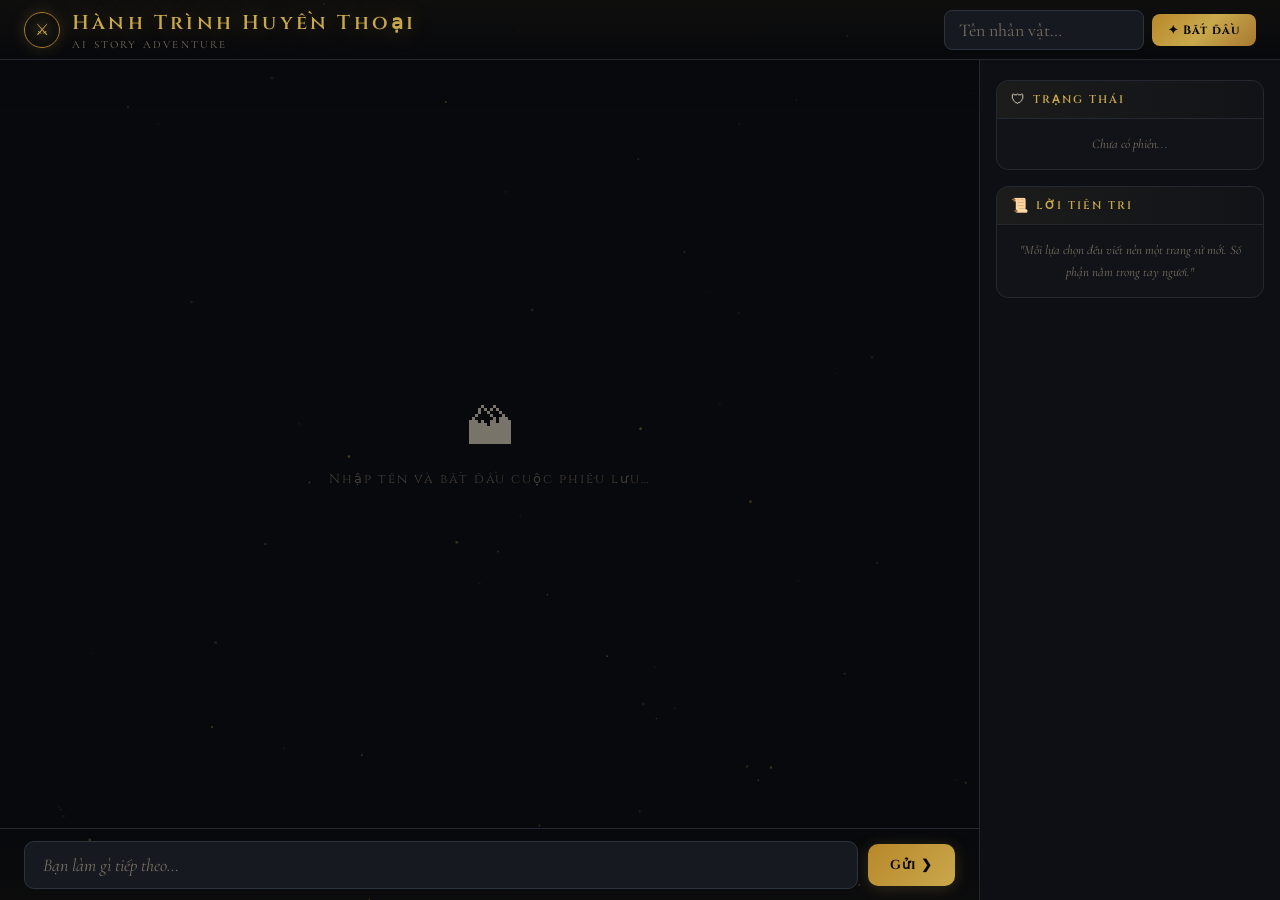
<file: frontend/index1.html>
<!DOCTYPE html>
<html lang="vi">
<head>
  <meta charset="UTF-8" />
  <meta name="viewport" content="width=device-width, initial-scale=1.0" />
  <title>Hành Trình Huyền Thoại</title>
  <link rel="preconnect" href="https://fonts.googleapis.com">
  <link href="https://fonts.googleapis.com/css2?family=Cinzel:wght@500;600;700&family=Cormorant+Garamond:wght@400;500;600&display=swap" rel="stylesheet">
  <style>
    :root {
      --bg:        #08090c;
      --bg2:       #0d0f14;
      --panel:     #111318;
      --panel2:    #161920;
      --border:    #242830;
      --border2:   #2e3340;
      --text:      #e8dfc8;
      --text2:     #c4b99a;
      --muted:     #7a7060;
      --gold:      #c9a84c;
      --gold2:     #a87c2a;
      --gold-glow: rgba(201,168,76,0.15);
      --red:       #c44;
      --ink:       rgba(201,168,76,0.06);
    }

    *, *::before, *::after { box-sizing: border-box; margin: 0; padding: 0; }

    html, body {
      height: 100%;
      background: var(--bg);
      color: var(--text);
      font-family: 'Cormorant Garamond', serif;
      overflow: hidden;
    }

    /* ── CANVAS PARTICLES ── */
    #canvas {
      position: fixed;  
      inset: 0;
      pointer-events: none;
      z-index: 0;
    }

    /* ── LAYOUT ── */
    #shell {
      position: relative;
      z-index: 1;
      display: grid;
      grid-template-columns: 1fr 300px;
      grid-template-rows: 60px 1fr 72px;
      height: 100vh;
      gap: 0;
    }

    /* ── HEADER ── */
    #header {
      grid-column: 1 / 3;
      display: flex;
      align-items: center;
      justify-content: space-between;
      padding: 0 24px;
      border-bottom: 1px solid var(--border);
      background: linear-gradient(180deg, rgba(201,168,76,0.04) 0%, transparent 100%);
    }

    .brand {
      display: flex;
      align-items: center;
      gap: 12px;
    }

    .brand-rune {
      width: 36px;
      height: 36px;
      border: 1.5px solid var(--gold2);
      border-radius: 50%;
      display: flex;
      align-items: center;
      justify-content: center;
      font-family: 'Cinzel', serif;
      font-size: 16px;
      color: var(--gold);
      background: radial-gradient(circle, rgba(201,168,76,0.12) 0%, transparent 70%);
      box-shadow: 0 0 16px rgba(201,168,76,0.2), inset 0 0 8px rgba(201,168,76,0.05);
      animation: pulse-rune 4s ease-in-out infinite;
    }

    @keyframes pulse-rune {
      0%, 100% { box-shadow: 0 0 16px rgba(201,168,76,0.2), inset 0 0 8px rgba(201,168,76,0.05); }
      50%       { box-shadow: 0 0 28px rgba(201,168,76,0.4), inset 0 0 14px rgba(201,168,76,0.12); }
    }

    .brand-title {
        font-family: 'Cinzel', serif;
        font-size: 20px;
        font-weight: 600;
        color: var(--gold);
        letter-spacing: 0.16em;
        text-shadow: 0 0 24px rgba(201,168,76,0.45);
        }

    .brand-sub {
      font-size: 11px;
      color: var(--muted);
      letter-spacing: 0.2em;
      text-transform: uppercase;
      margin-top: 2px;
    }

    /* ── START BAR ── */
    #start-bar {
      display: flex;
      align-items: center;
      gap: 8px;
    }

    #playerNameInput {
      width: 200px;
      padding: 8px 14px;
      background: var(--panel2);
      border: 1px solid var(--border2);
      border-radius: 8px;
      color: var(--text);
      font-family: 'Cormorant Garamond', serif;
      font-size: 18px;
      outline: none;
      transition: border-color 0.2s, box-shadow 0.2s;
    }

    #playerNameInput::placeholder { color: var(--muted); }

    #playerNameInput:focus {
      border-color: var(--gold2);
      box-shadow: 0 0 0 3px rgba(201,168,76,0.1);
    }

    #startBtn {
      padding: 8px 16px;
      background: linear-gradient(135deg, #b8882a, #c9a84c, #a87830);
      border: none;
      border-radius: 8px;
      color: #0a0806;
      font-family: 'Cinzel', serif;
      font-size: 12px;
      font-weight: 700;
      letter-spacing: 0.08em;
      cursor: pointer;
      transition: filter 0.2s, transform 0.1s;
      white-space: nowrap;
    }

    #startBtn:hover  { filter: brightness(1.15); transform: translateY(-1px); }
    #startBtn:active { transform: translateY(0); }
    #startBtn:disabled { opacity: 0.5; cursor: not-allowed; transform: none; }

    /* ── MAIN LOG ── */
    #log-wrap {
      grid-column: 1;
      grid-row: 2;
      overflow: hidden;
      position: relative;
      border-right: 1px solid var(--border);
    }

    /* Fade out top */
    #log-wrap::before {
      content: '';
      position: absolute;
      top: 0; left: 0; right: 0;
      height: 48px;
      background: linear-gradient(180deg, var(--bg) 0%, transparent 100%);
      z-index: 2;
      pointer-events: none;
    }

    #log {
      height: 100%;
      overflow-y: auto;
      padding: 24px 32px 24px 32px;
      scroll-behavior: smooth;
    }

    #log::-webkit-scrollbar { width: 4px; }
    #log::-webkit-scrollbar-track { background: transparent; }
    #log::-webkit-scrollbar-thumb { background: var(--border2); border-radius: 2px; }

    /* ── SYSTEM LOG ── */
    .system-log {
      font-size: 12px;
      color: var(--muted);
      letter-spacing: 0.08em;
      text-align: center;
      margin: 8px 0;
      opacity: 0.7;
    }

    .system-log::before { content: '— '; }
    .system-log::after  { content: ' —'; }

    /* ── TURN CARD ── */
    .turn-card {
      margin: 20px 0;
      animation: fade-up 0.4s ease both;
    }

    @keyframes fade-up {
      from { opacity: 0; transform: translateY(12px); }
      to   { opacity: 1; transform: translateY(0); }
    }

    .turn-header {
      display: flex;
      align-items: center;
      gap: 10px;
      margin-bottom: 12px;
    }

    .turn-num {
      font-family: 'Cinzel', serif;
      font-size: 10px;
      color: var(--gold2);
      letter-spacing: 0.2em;
      text-transform: uppercase;
    }

    .turn-action-badge {
      display: inline-flex;
      align-items: center;
      gap: 6px;
      padding: 3px 10px;
      background: rgba(201,168,76,0.08);
      border: 1px solid rgba(201,168,76,0.2);
      border-radius: 20px;
      font-size: 13px;
      color: var(--text2);
      font-style: italic;
    }

    .turn-action-badge::before {
      content: '❯';
      color: var(--gold);
      font-size: 10px;
      font-style: normal;
    }

    .divider {
      height: 1px;
      background: linear-gradient(90deg, transparent, var(--border2) 20%, var(--border2) 80%, transparent);
      margin: 12px 0;
    }

    .turn-story {
        font-family: 'Cormorant Garamond', serif;
        font-size: 22px;
        line-height: 1.75;
        color: #efe6d2;
        font-weight: 400; 
        white-space: pre-wrap;
        letter-spacing: 0.02em;
        text-shadow: 0 0 6px rgba(0,0,0,0.4);
        }
        .turn-story::first-letter {
            font-size: 32px;
            font-weight: 600;
            color: #c9a84c;
            }

    .turn-story.typing::after {
      content: '▍';
      animation: blink 0.7s step-end infinite;
      color: var(--gold);
      font-size: 14px;
      vertical-align: middle;
    }

    @keyframes blink { 50% { opacity: 0; } }

    /* ── CHOICES ── */
    .choices-label {
      font-family: 'Cinzel', serif;
      font-size: 10px;
      color: var(--gold2);
      letter-spacing: 0.25em;
      text-transform: uppercase;
      margin: 20px 0 10px 0;
      display: flex;
      align-items: center;
      gap: 10px;
    }

    .choices-label::before,
    .choices-label::after {
      content: '';
      flex: 1;
      height: 1px;
      background: linear-gradient(90deg, transparent, var(--border2));
    }

    .choices-label::after {
      background: linear-gradient(90deg, var(--border2), transparent);
    }

    .turn-choices {
      display: flex;
      flex-direction: column;
      gap: 6px;
    }

    .choice-btn {
      display: flex;
      align-items: flex-start;
      gap: 10px;
      width: 100%;
      padding: 12px 16px;
      background: var(--panel);
      border: 1px solid var(--border2);
      border-radius: 10px;
      color: var(--text2);
      font-family: 'Cormorant Garamond', serif;
    font-size: 18px;
      cursor: pointer;
      text-align: left;
      transition: background 0.15s, border-color 0.15s, color 0.15s, transform 0.1s;
      line-height: 1.5;
    }

    .choice-num {
      font-family: 'Cinzel', serif;
      font-size: 11px;
      color: var(--gold2);
      min-width: 18px;
      padding-top: 2px;
    }

    .choice-btn:hover {
      background: rgba(201,168,76,0.07);
      border-color: rgba(201,168,76,0.35);
      color: var(--text);
      transform: translateX(3px);
    }

    .choice-btn:active { transform: translateX(1px); }

    /* ── INPUT BAR ── */
    #input-bar {
      grid-column: 1;
      grid-row: 3;
      border-right: 1px solid var(--border);
      border-top: 1px solid var(--border);
      padding: 12px 24px;
      display: flex;
      align-items: center;
      gap: 10px;
      background: linear-gradient(0deg, rgba(201,168,76,0.025) 0%, transparent 100%);
    }

    #actionInput {
      flex: 1;
      padding: 12px 18px;
      background: var(--panel2);
      border: 1px solid var(--border2);
      border-radius: 10px;
      color: var(--text);
      font-family: 'Cormorant Garamond', serif;
        font-size: 18px;
      outline: none;
      transition: border-color 0.2s, box-shadow 0.2s;
    }

    #actionInput::placeholder { color: var(--muted); font-style: italic; }

    #actionInput:focus {
      border-color: var(--gold2);
      box-shadow: 0 0 0 3px rgba(201,168,76,0.08);
    }

    #sendBtn {
      padding: 12px 22px;
      background: linear-gradient(135deg, #b8882a, #c9a84c);
      border: none;
      border-radius: 10px;
      color: #0a0806;
      font-family: 'Cinzel', serif;
      font-size: 13px;
      font-weight: 700;
      letter-spacing: 0.08em;
      cursor: pointer;
      transition: filter 0.2s, transform 0.1s, box-shadow 0.2s;
      box-shadow: 0 2px 16px rgba(201,168,76,0.2);
    }

    #sendBtn:hover {
      filter: brightness(1.15);
      transform: translateY(-1px);
      box-shadow: 0 4px 24px rgba(201,168,76,0.35);
    }

    #sendBtn:disabled { opacity: 0.4; cursor: not-allowed; transform: none; }

    /* ── SIDEBAR ── */
    #side {
      grid-column: 2;
      grid-row: 2 / 4;
      overflow-y: auto;
      padding: 20px 16px;
      display: flex;
      flex-direction: column;
      gap: 16px;
      background: var(--bg2);
    }

    #side::-webkit-scrollbar { width: 3px; }
    #side::-webkit-scrollbar-thumb { background: var(--border); }

    .side-card {
      background: var(--panel);
      border: 1px solid var(--border);
      border-radius: 12px;
      overflow: hidden;
    }

    .side-card-header {
      display: flex;
      align-items: center;
      gap: 8px;
      padding: 10px 14px;
      background: linear-gradient(90deg, rgba(201,168,76,0.06) 0%, transparent 100%);
      border-bottom: 1px solid var(--border);
    }

    .side-card-icon {
      font-size: 14px;
    }

    .side-card-title {
      font-family: 'Cinzel', serif;
      font-size: 11px;
      font-weight: 600;
      color: var(--gold);
      letter-spacing: 0.18em;
      text-transform: uppercase;
    }

    .side-card-body {
      padding: 14px;
    }

    /* HP Bar */
    .stat-row {
      display: flex;
      align-items: center;
      justify-content: space-between;
      margin-bottom: 6px;
    }

    .stat-label {
      font-family: 'Cinzel', serif;
      font-size: 10px;
      color: var(--muted);
      letter-spacing: 0.12em;
    }

    .stat-val {
      font-family: 'Cinzel', serif;
      font-size: 13px;
      color: var(--gold);
    }

    .hp-bar-bg {
      height: 5px;
      background: var(--border2);
      border-radius: 3px;
      margin-bottom: 12px;
      overflow: hidden;
    }

    .hp-bar-fill {
      height: 100%;
      background: linear-gradient(90deg, #b84444, #e05555);
      border-radius: 3px;
      transition: width 0.6s ease;
      box-shadow: 0 0 8px rgba(200,68,68,0.4);
    }

    /* State text */
    #state {
      font-size: 14px;
      color: var(--text2);
      line-height: 1.8;
    }

    .state-item {
      display: flex;
      justify-content: space-between;
      align-items: baseline;
      padding: 4px 0;
      border-bottom: 1px solid var(--border);
    }

    .state-item:last-child { border-bottom: none; }

    .state-key {
      font-family: 'Cinzel', serif;
      font-size: 10px;
      color: var(--muted);
      letter-spacing: 0.1em;
    }

    .state-value {
      font-size: 14px;
      color: var(--text);
    }

    /* Lore card */
    .lore-text {
      font-size: 13px;
      font-style: italic;
      color: var(--muted);
      line-height: 1.7;
      text-align: center;
    }

    /* Loading spinner */
    .loading-row {
      display: flex;
      align-items: center;
      gap: 10px;
      padding: 16px 0;
      color: var(--muted);
      font-size: 14px;
      font-style: italic;
    }

    .spinner {
      width: 18px;
      height: 18px;
      border: 2px solid var(--border2);
      border-top-color: var(--gold);
      border-radius: 50%;
      animation: spin 0.8s linear infinite;
      flex-shrink: 0;
    }

    @keyframes spin { to { transform: rotate(360deg); } }

    /* Hint */
    .hint-text {
      font-size: 12px;
      color: var(--muted);
      font-style: italic;
      text-align: center;
      padding: 8px 0;
      letter-spacing: 0.03em;
    }

    /* No-session state */
    #no-session-screen {
      display: flex;
      flex-direction: column;
      align-items: center;
      justify-content: center;
      height: 100%;
      gap: 12px;
      opacity: 0.5;
    }

    .no-session-rune {
      font-size: 48px;
      animation: float 4s ease-in-out infinite;
    }

    @keyframes float {
      0%, 100% { transform: translateY(0); }
      50%       { transform: translateY(-8px); }
    }

    .no-session-text {
      font-family: 'Cinzel', serif;
      font-size: 13px;
      color: var(--muted);
      letter-spacing: 0.15em;
    }

    /* Scrollbar for log */
    #log::-webkit-scrollbar { width: 5px; }
    #log::-webkit-scrollbar-thumb { background: var(--border2); border-radius: 3px; }

    /* Responsive tweak */
    @media (max-width: 700px) {
      #shell { grid-template-columns: 1fr; grid-template-rows: 56px 1fr 56px auto; }
      #side { grid-column: 1; grid-row: 4; max-height: 200px; border-top: 1px solid var(--border); }
      #input-bar { grid-column: 1; }
      #log-wrap { grid-column: 1; border-right: none; }
    }
  </style>
</head>
<body>
  <canvas id="canvas"></canvas>

  <div id="shell">
    <!-- HEADER -->
    <header id="header">
      <div class="brand">
        <div class="brand-rune">⚔</div>
        <div>
          <div class="brand-title">Hành Trình Huyền Thoại</div>
          <div class="brand-sub">AI Story Adventure</div>
        </div>
      </div>
      <div id="start-bar">
        <input id="playerNameInput" placeholder="Tên nhân vật…" autocomplete="off" />
        <button id="startBtn" type="button">✦ Bắt đầu</button>
      </div>
    </header>

    <!-- LOG -->
    <div id="log-wrap">
      <div id="log">
        <div id="no-session-screen">
          <div class="no-session-rune">🏔</div>
          <div class="no-session-text">Nhập tên và bắt đầu cuộc phiêu lưu…</div>
        </div>
      </div>
    </div>

    <!-- INPUT BAR -->
    <div id="input-bar">
      <input id="actionInput" placeholder="Bạn làm gì tiếp theo…" autocomplete="off" />
      <button id="sendBtn" type="button">Gửi ❯</button>
    </div>

    <!-- SIDEBAR -->
    <aside id="side">
      <div class="side-card">
        <div class="side-card-header">
          <span class="side-card-icon">🛡</span>
          <span class="side-card-title">Trạng Thái</span>
        </div>
        <div class="side-card-body" id="state-body">
          <div class="lore-text">Chưa có phiên...</div>
        </div>
      </div>

      <div class="side-card">
        <div class="side-card-header">
          <span class="side-card-icon">📜</span>
          <span class="side-card-title">Lời Tiên Tri</span>
        </div>
        <div class="side-card-body">
          <p class="lore-text">"Mỗi lựa chọn đều viết nên một trang sử mới. Số phận nằm trong tay ngươi."</p>
        </div>
      </div>

      <div class="side-card" id="session-card" style="display:none">
        <div class="side-card-header">
          <span class="side-card-icon">🔮</span>
          <span class="side-card-title">Phiên Chơi</span>
        </div>
        <div class="side-card-body" id="session-body">
          <div class="lore-text">—</div>
        </div>
      </div>
    </aside>
  </div>

  <script>
    /* ── PARTICLES ── */
    (function () {
      const canvas = document.getElementById('canvas');
      const ctx = canvas.getContext('2d');
      let W, H, particles = [];

      function resize() {
        W = canvas.width = window.innerWidth;
        H = canvas.height = window.innerHeight;
      }

      function Particle() {
        this.x = Math.random() * W;
        this.y = Math.random() * H;
        this.r = Math.random() * 1.2 + 0.3;
        this.a = Math.random() * Math.PI * 2;
        this.speed = Math.random() * 0.2 + 0.05;
        this.alpha = Math.random() * 0.25 + 0.05;
        this.drift = (Math.random() - 0.5) * 0.3;
      }

      function init() {
        resize();
        particles = Array.from({ length: 90 }, () => new Particle());
      }

      function draw() {
        ctx.clearRect(0, 0, W, H);
        for (const p of particles) {
          ctx.beginPath();
          ctx.arc(p.x, p.y, p.r, 0, Math.PI * 2);
          ctx.fillStyle = `rgba(201,168,76,${p.alpha})`;
          ctx.fill();
          p.y -= p.speed;
          p.x += p.drift;
          if (p.y < -4) { p.y = H + 4; p.x = Math.random() * W; }
          if (p.x < -4 || p.x > W + 4) p.x = Math.random() * W;
        }
        requestAnimationFrame(draw);
      }

      window.addEventListener('resize', resize);
      init();
      draw();
    })();

    /* ── APP ── */
    let sessionId = sessionStorage.getItem("sessionId") || null;
    let isStartingGame = false;
    let isSendingAction = false;
    let turnCounter = 0;

    const API = "http://127.0.0.1:8000";

    const playerNameInput = document.getElementById("playerNameInput");
    const startBtn        = document.getElementById("startBtn");
    const actionInput     = document.getElementById("actionInput");
    const sendBtn         = document.getElementById("sendBtn");
    const logBox          = document.getElementById("log");
    const stateBody       = document.getElementById("state-body");

    startBtn.addEventListener("click", startGame);
    sendBtn.addEventListener("click", () => sendAction());
    actionInput.addEventListener("keydown", e => {
      if (e.key === "Enter") { e.preventDefault(); sendAction(); }
    });

    window.addEventListener("load", async () => {
      if (sessionId) {
        clearLog();
        addSystemLog("Đã khôi phục phiên: " + sessionId);
        await refreshState();
      }
    });

    async function startGame() {
      if (isStartingGame) return;
      const playerName = playerNameInput.value.trim();
      if (!playerName) { alert("Hãy nhập tên nhân vật trước."); return; }

      isStartingGame = true;
      startBtn.disabled = true;

      try {
        const res = await fetch(API + "/game/start", {
          method: "POST",
          headers: { "Content-Type": "application/json" },
          body: JSON.stringify({
                world_id: "dark_fantasy",
                player_name: playerName,
                background: "kẻ lang thang mất ký ức",
                personality_traits: ["đa nghi", "gan lì"],
                virtues: ["trung thành"],
                flaws: ["nóng nảy"],
                fears: ["bị kiểm soát"],
                goals: ["tìm lại quá khứ"]
                })
        });

        if (!res.ok) throw new Error(await res.text());

        const data = await res.json();
        sessionId = data.session_id;
        sessionStorage.setItem("sessionId", sessionId);

        turnCounter = 0;
        clearLog();
        addSystemLog("Phiêu lưu bắt đầu · " + playerName);
        await refreshState();
      } catch (err) {
        console.error(err);
        alert(err.message || "Có lỗi khi bắt đầu game.");
      } finally {
        isStartingGame = false;
        startBtn.disabled = false;
      }
    }

    async function sendAction(content = null) {
      if (isSendingAction) return;
      if (!sessionId) { alert("Hãy bắt đầu game trước."); return; }

      const action = (content || actionInput.value).trim();
        if (!action) return;

        clearAllChoicePanels();

        renderPlayerAction(action);

      isSendingAction = true;
      sendBtn.disabled = true;
      actionInput.value = "";

      // Show loading
      const loadingEl = appendLoading();

      try {
        const res = await fetch(API + "/game/turn", {
          method: "POST",
          headers: { "Content-Type": "application/json" },
          body: JSON.stringify({ session_id: sessionId, action_type: "talk", content: action })
        });

        if (!res.ok) throw new Error(await res.text());

        const data = await res.json();
        turnCounter += 1;

        loadingEl.remove();
        const choices = (data.choices && data.choices.length > 0)
        ? data.choices
        : parseChoicesFromText(data.narrative || "");

        renderTurn(action, data.narrative || "", choices);
        await refreshState();
      } catch (err) {
        loadingEl.remove();
        console.error(err);
        alert(err.message || "Có lỗi khi gửi hành động.");
      } finally {
        isSendingAction = false;
        sendBtn.disabled = false;
      }
    }

    function appendLoading() {
      const el = document.createElement("div");
      el.className = "loading-row";
      el.innerHTML = `<div class="spinner"></div><span>Đang kể chuyện…</span>`;
      logBox.appendChild(el);
      logBox.scrollTop = logBox.scrollHeight;
      return el;
    }

    function renderTurn(playerAction, narrative, choices) {
        const card = document.createElement("div");
        card.className = "turn-card";

        const header = document.createElement("div");
        header.className = "turn-header";
        header.innerHTML = `
            <span class="turn-num">Lượt ${turnCounter}</span>
            <span class="turn-action-badge">${esc(playerAction)}</span>
        `;

        const divider = document.createElement("div");
        divider.className = "divider";

        const story = document.createElement("div");
        story.className = "turn-story typing";

        card.appendChild(header);
        card.appendChild(divider);
        card.appendChild(story);

        logBox.appendChild(card);
        logBox.scrollTop = logBox.scrollHeight;

        const cleaned = cleanNarrative(String(narrative || ""), choices);
        let i = 0;
        const BATCH = 3;

        function typeNext() {
            if (i < cleaned.length) {
            story.innerText = cleaned.slice(0, i + BATCH);
            i += BATCH;
            logBox.scrollTop = logBox.scrollHeight;
            requestAnimationFrame(typeNext);
            return;
            }

            story.innerText = cleaned;
            story.classList.remove("typing");

            if (choices.length > 0) {
            const label = document.createElement("div");
            label.className = "choices-label";
            label.innerText = "Lựa chọn";

            const choicesBox = document.createElement("div");
            choicesBox.className = "turn-choices";

            choices.forEach((c, idx) => {
            const cleanChoice = normalizeChoice(c);
            if (!cleanChoice) return;

            const btn = document.createElement("button");
            btn.type = "button";
            btn.className = "choice-btn";
            btn.innerHTML = `<span class="choice-num">${idx + 1}.</span>${esc(cleanChoice)}`;
            btn.addEventListener("click", () => sendAction(cleanChoice));
            choicesBox.appendChild(btn);
        });

            card.appendChild(label);
            card.appendChild(choicesBox);
            logBox.scrollTop = logBox.scrollHeight;
            }
        }

        typeNext();
        }
    
    function renderPlayerAction(action) {
        const bubble = document.createElement("div");
        bubble.style.cssText = `
            display: flex;
            justify-content: flex-end;
            margin: 12px 0;
            animation: fade-up 0.3s ease both;
        `;

        bubble.innerHTML = `
            <div style="
            max-width: 70%;
            padding: 10px 16px;
            background: rgba(201,168,76,0.1);
            border: 1px solid rgba(201,168,76,0.25);
            border-radius: 14px 14px 4px 14px;
            font-family: 'Cormorant Garamond', serif;
            font-size: 15px;
            color: var(--text2);
            font-style: italic;
            line-height: 1.5;
            ">💬 ${esc(action)}</div>
        `;

        logBox.appendChild(bubble);
        logBox.scrollTop = logBox.scrollHeight;
        }

    function cleanNarrative(text, choices = []) {
        const lines = String(text).split("\n");

        const markerPattern = /\[\s*(?:lựa\s*chọn|chọn|bước\s*hành\s*động|hành\s*động)\s*\]/iu;
        const genericChoicesPattern = /^choices\s*:/iu;
        const numberedChoicePattern = /^(?:\d+[\.\)]|[IVXivx]+\.|[-*])\s+(.+)$/;

        const normalizedChoices = choices.map(c =>
            String(c).trim().toLowerCase()
        );

        const cleanedLines = [];
        let choiceStarted = false;

        for (const rawLine of lines) {
            const line = rawLine.trim();

            if (!line) {
            if (!choiceStarted) cleanedLines.push("");
            continue;
            }

            // Gặp marker choice thì cắt luôn từ đây
            if (markerPattern.test(line) || genericChoicesPattern.test(line)) {
            choiceStarted = true;
            continue;
            }

            // Gặp dòng dạng 1. ... / 2) ... / I. ... / - ...
            const match = line.match(numberedChoicePattern);
            if (match) {
            const candidate = match[1].trim().toLowerCase();

            // Nếu backend đã parse choice và dòng này giống 1 choice thì bắt đầu cắt
            if (
                normalizedChoices.length > 0 &&
                normalizedChoices.some(choice => candidate === choice)
            ) {
                choiceStarted = true;
                continue;
            }

            // Nếu chưa có choices nhưng line quá giống line lựa chọn thì cũng cắt
            if (normalizedChoices.length === 0) {
                choiceStarted = true;
                continue;
            }
            }

            if (!choiceStarted) {
            cleanedLines.push(rawLine);
            }
        }

        return cleanedLines.join("\n").trim();
        }
    function parseChoicesFromText(text) {
            // Cắt lấy block [LỰA CHỌN] nếu có
            const blockMatch = text.match(/\[LỰA CHỌN\]([\s\S]*?)(?:\[|$)/i);
            const block = blockMatch ? blockMatch[1] : text;

            const pattern = /^\s*(?:\d+[.)]\s*|[-*•]\s+)(.+)$/gm;
            const choices = [];
            let m;
            while ((m = pattern.exec(block)) !== null) {
                const c = m[1].trim();
                if (c && c.length < 200) choices.push(c);
            }
            return choices.slice(0, 4);
            }
    function normalizeChoice(choice) {
        if (!choice) return "";

        if (typeof choice === "string") {
            const text = choice.trim();

            // Trường hợp string bình thường
            if (!text.includes("choice")) {
            return text;
        }

            // Trường hợp string giả object
            const extracted = extractChoiceFromPseudoObject(text);
            return extracted || text;
        }

        if (typeof choice === "object") {
            if (choice.choice) return String(choice.choice).trim();
            if (choice.text) return String(choice.text).trim();
        }

        return "";
    }

    function extractChoiceFromPseudoObject(text) {
            try {
                // Bước 1: convert sang JSON gần đúng
                let fixed = text
                    .replace(/([{,]\s*)'([^']+?)'\s*:/g, '$1"$2":')   // key
                    .replace(/:\s*'([^']*?)'/g, ':"$1"');             // value

                const obj = JSON.parse(fixed);

                if (obj.choice) return obj.choice.trim();
            } catch (e) {
                // fallback regex mạnh hơn
                const match = text.match(/choice\s*[:=]\s*['"]([^'"]+)['"]/i);
                if (match) return match[1].trim();
            }

            return "";
        }

    function addSystemLog(text) {
      const div = document.createElement("div");
      div.className = "system-log";
      div.innerText = text;
      logBox.appendChild(div);
      logBox.scrollTop = logBox.scrollHeight;
    }

    function clearLog() {
      logBox.innerHTML = "";
    }
    function clearAllChoicePanels() {
        const allChoiceBlocks = document.querySelectorAll(".turn-choices, .choices-label");
        allChoiceBlocks.forEach(el => el.remove());
        }

    function esc(str) {
    return String(str)
        .replace(/&/g, "&amp;")
        .replace(/</g, "&lt;")
        .replace(/>/g, "&gt;")
        .replace(/"/g, "&quot;")
        .replace(/'/g, "&#39;");
    }

    async function refreshState() {
      if (!sessionId) return;

      try {
        const res = await fetch(API + "/game/" + sessionId);
        if (!res.ok) return;

        const data = await res.json();
        const hp = data.hp ?? 100;

        document.getElementById("session-card").style.display = "block";

        stateBody.innerHTML = `
          <div class="stat-row">
            <span class="stat-label">HP</span>
            <span class="stat-value" style="font-family:'Cinzel',serif;font-size:13px;color:#e05555">${hp}</span>
          </div>
          <div class="hp-bar-bg">
            <div class="hp-bar-fill" style="width:${Math.min(100,hp)}%"></div>
          </div>
          <div class="state-item">
            <span class="state-key">Nhân vật</span>
            <span class="state-value">${esc(String(data.player_name || "—"))}</span>
          </div>
          <div class="state-item">
            <span class="state-key">Địa điểm</span>
            <span class="state-value">${esc(String(data.location || "—"))}</span>
          </div>
          <div class="state-item">
            <span class="state-key">Lượt</span>
            <span class="state-value">${data.turn_count ?? 0}</span>
          </div>
        `;

        document.getElementById("session-body").innerHTML = `
          <div class="state-item">
            <span class="state-key">ID</span>
            <span class="state-value" style="font-size:11px;word-break:break-all;color:var(--muted)">${esc(String(data.session_id || "—"))}</span>
          </div>
        `;
      } catch (e) {
        console.error(e);
      }
    }
  </script>
</body>
</html>
</file>
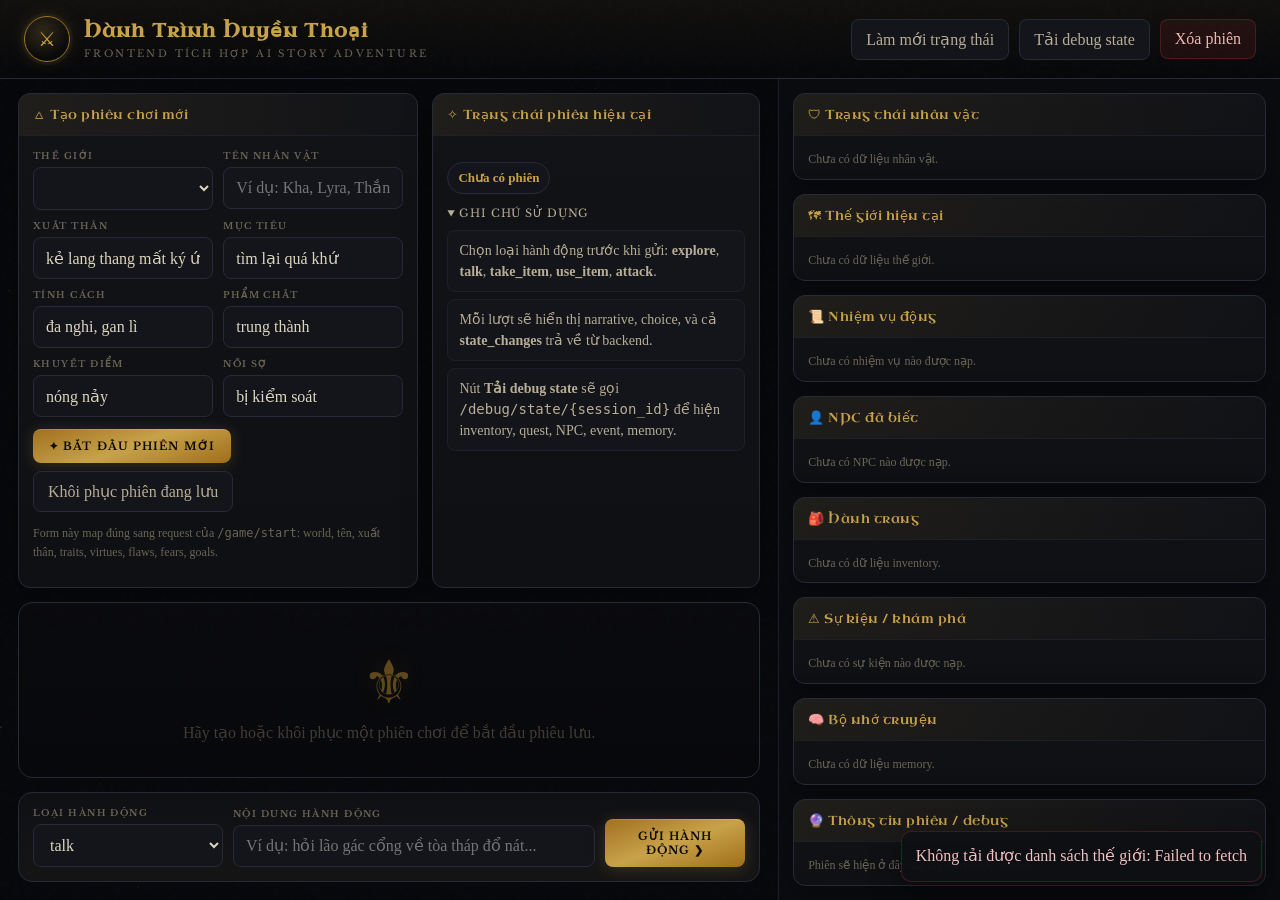
<file: frontend/index2.html>
<!DOCTYPE html>
<html lang="vi">
<head>
  <meta charset="UTF-8" />
  <meta name="viewport" content="width=device-width, initial-scale=1.0" />
  <title>AI Story Adventure - Frontend tích hợp</title>
  <link rel="preconnect" href="https://fonts.googleapis.com">
  <link href="https://fonts.googleapis.com/css2?family=IM+Fell+English:ital@0;1&family=Uncial+Antiqua&family=Libre+Baskerville:ital,wght@0,400;0,700;1,400&display=swap" rel="stylesheet">
  <style>
    :root {
      --bg: #07080b;
      --bg2: #0b0c10;
      --panel: #0f1014;
      --panel2: #13151a;
      --panel3: #171922;
      --border: #1e2028;
      --border2: #272b35;
      --text: #ddd5be;
      --text2: #b8ad96;
      --muted: #6b6455;
      --gold: #c8a24a;
      --gold2: #9e7828;
      --gold3: rgba(200,162,74,0.18);
      --red: #a03030;
      --red2: #cc4444;
      --green: #3f8f53;
      --blue: #4f78c8;
      --shadow: 0 10px 30px rgba(0,0,0,0.35);
    }

    * { box-sizing: border-box; }
    html, body {
      margin: 0;
      height: 100%;
      background: var(--bg);
      color: var(--text);
      font-family: 'IM Fell English', Georgia, serif;
    }

    body::before {
      content: '';
      position: fixed;
      inset: 0;
      z-index: 0;
      pointer-events: none;
      background-image: url("data:image/svg+xml,%3Csvg viewBox='0 0 200 200' xmlns='http://www.w3.org/2000/svg'%3E%3Cfilter id='n'%3E%3CfeTurbulence type='fractalNoise' baseFrequency='0.85' numOctaves='4' stitchTiles='stitch'/%3E%3C/filter%3E%3Crect width='100%25' height='100%25' filter='url(%23n)' opacity='0.05'/%3E%3C/svg%3E");
      opacity: .28;
    }

    #canvas { position: fixed; inset: 0; pointer-events: none; z-index: 1; }

    #app {
      position: relative;
      z-index: 2;
      display: grid;
      grid-template-columns: minmax(0, 1.4fr) minmax(360px, .9fr);
      grid-template-rows: auto 1fr auto;
      height: 100vh;
    }

    header {
      grid-column: 1 / 3;
      display: flex;
      justify-content: space-between;
      align-items: center;
      gap: 24px;
      padding: 16px 24px;
      border-bottom: 1px solid var(--border2);
      background: linear-gradient(180deg, rgba(200,162,74,.06), transparent);
    }

    .brand {
      display: flex;
      align-items: center;
      gap: 14px;
      min-width: 0;
    }

    .seal {
      width: 46px;
      height: 46px;
      border-radius: 50%;
      display: grid;
      place-items: center;
      border: 1.5px solid var(--gold2);
      color: var(--gold);
      background: radial-gradient(circle at 40% 35%, rgba(200,162,74,.18), transparent 65%);
      box-shadow: 0 0 0 3px rgba(200,162,74,.06), 0 0 20px rgba(200,162,74,.14);
      font-size: 20px;
    }

    .brand h1 {
      margin: 0;
      font-family: 'Uncial Antiqua', serif;
      color: var(--gold);
      font-size: 19px;
      letter-spacing: .06em;
    }

    .brand p {
      margin: 4px 0 0;
      color: var(--muted);
      font-family: 'Libre Baskerville', serif;
      font-size: 10px;
      letter-spacing: .24em;
      text-transform: uppercase;
    }

    .header-right {
      display: flex;
      gap: 10px;
      align-items: center;
      flex-wrap: wrap;
      justify-content: flex-end;
    }

    button, select, input, textarea {
      font: inherit;
    }

    button {
      cursor: pointer;
      border: none;
      border-radius: 8px;
      transition: .18s ease;
    }

    button:disabled {
      opacity: .45;
      cursor: not-allowed;
      transform: none !important;
    }

    .gold-btn {
      padding: 10px 16px;
      background: linear-gradient(160deg, #a07020, #c8a24a, #9e6e18);
      color: #0b0905;
      font-family: 'Libre Baskerville', serif;
      font-size: 11px;
      font-weight: 700;
      letter-spacing: .1em;
      text-transform: uppercase;
      box-shadow: 0 2px 16px rgba(200,162,74,.22), inset 0 1px 0 rgba(255,255,255,.14);
    }
    .gold-btn:hover:not(:disabled) { filter: brightness(1.1); transform: translateY(-1px); }

    .ghost-btn {
      padding: 10px 14px;
      background: var(--panel2);
      color: var(--text2);
      border: 1px solid var(--border2);
    }
    .ghost-btn:hover:not(:disabled) { border-color: var(--gold2); color: var(--text); }

    .danger-btn {
      padding: 10px 14px;
      background: rgba(160,48,48,.14);
      color: #efb6b6;
      border: 1px solid rgba(160,48,48,.35);
    }
    .danger-btn:hover:not(:disabled) { background: rgba(160,48,48,.22); }

    .main {
      grid-column: 1;
      display: grid;
      grid-template-rows: auto 1fr auto;
      min-width: 0;
      border-right: 1px solid var(--border);
    }

    .top-panels {
      display: grid;
      grid-template-columns: 1.1fr .9fr;
      gap: 14px;
      padding: 14px 18px 0;
    }

    .panel {
      background: linear-gradient(180deg, rgba(255,255,255,.01), transparent), var(--panel);
      border: 1px solid var(--border2);
      border-radius: 12px;
      box-shadow: var(--shadow);
      overflow: hidden;
    }

    .panel-head {
      display: flex;
      align-items: center;
      justify-content: space-between;
      gap: 10px;
      padding: 12px 14px;
      border-bottom: 1px solid var(--border);
      background: linear-gradient(90deg, rgba(200,162,74,.08), transparent);
    }

    .panel-title {
      display: flex;
      align-items: center;
      gap: 8px;
      font-family: 'Uncial Antiqua', serif;
      color: var(--gold);
      font-size: 13px;
      letter-spacing: .04em;
    }

    .panel-body { padding: 14px; }

    .grid-2 {
      display: grid;
      grid-template-columns: repeat(2, minmax(0, 1fr));
      gap: 10px;
    }

    .field {
      display: flex;
      flex-direction: column;
      gap: 6px;
    }

    .field label {
      color: var(--muted);
      font-family: 'Libre Baskerville', serif;
      font-size: 9px;
      font-weight: 700;
      letter-spacing: .16em;
      text-transform: uppercase;
    }

    .field input,
    .field select,
    .field textarea {
      width: 100%;
      padding: 11px 12px;
      background: var(--panel2);
      border: 1px solid var(--border2);
      color: var(--text);
      border-radius: 8px;
      outline: none;
    }

    .field textarea {
      min-height: 72px;
      resize: vertical;
      line-height: 1.55;
    }

    .field input:focus,
    .field select:focus,
    .field textarea:focus {
      border-color: var(--gold2);
      box-shadow: 0 0 0 3px rgba(200,162,74,.08);
    }

    .hint {
      color: var(--muted);
      font-size: 12px;
      line-height: 1.55;
    }

    .status-row {
      display: flex;
      flex-wrap: wrap;
      gap: 8px;
      margin-top: 12px;
    }

    .chip {
      display: inline-flex;
      align-items: center;
      gap: 6px;
      padding: 7px 10px;
      border: 1px solid var(--border2);
      border-radius: 999px;
      background: var(--panel2);
      color: var(--text2);
      font-size: 13px;
    }

    .chip strong { color: var(--gold); }

    #logWrap {
      position: relative;
      overflow: hidden;
      margin: 14px 18px;
      border: 1px solid var(--border2);
      border-radius: 14px;
      background: linear-gradient(180deg, rgba(255,255,255,.01), transparent), rgba(8,9,12,.88);
      min-height: 0;
    }

    #log {
      height: 100%;
      overflow-y: auto;
      padding: 26px 28px 20px;
      scroll-behavior: smooth;
    }

    #log::-webkit-scrollbar, #rightCol::-webkit-scrollbar { width: 6px; }
    #log::-webkit-scrollbar-thumb, #rightCol::-webkit-scrollbar-thumb {
      background: var(--border2);
      border-radius: 999px;
    }

    .empty-screen {
      min-height: 100%;
      display: grid;
      place-items: center;
      text-align: center;
      color: var(--muted);
      opacity: .58;
      gap: 10px;
    }

    .empty-screen .glyph {
      font-family: 'Uncial Antiqua', serif;
      font-size: 60px;
      color: var(--gold2);
      text-shadow: 0 0 30px rgba(200,162,74,.22);
    }

    .system-log {
      display: flex;
      align-items: center;
      gap: 12px;
      margin: 6px 0 18px;
      color: var(--muted);
      font-family: 'Libre Baskerville', serif;
      font-size: 10px;
      letter-spacing: .16em;
      text-transform: uppercase;
    }
    .system-log::before, .system-log::after {
      content: '';
      height: 1px;
      flex: 1;
      background: linear-gradient(90deg, transparent, var(--border2), transparent);
    }

    .player-bubble-wrap {
      display: flex;
      justify-content: flex-end;
      margin: 16px 0 8px;
    }

    .player-bubble {
      max-width: 72%;
      padding: 12px 16px;
      border-radius: 12px 12px 4px 12px;
      background: linear-gradient(135deg, rgba(200,162,74,.12), rgba(200,162,74,.05));
      border: 1px solid rgba(200,162,74,.24);
      color: var(--text2);
      line-height: 1.55;
      box-shadow: 0 6px 18px rgba(0,0,0,.16);
    }

    .turn-card {
      margin: 10px 0 26px;
      animation: fadeUp .35s ease both;
    }

    @keyframes fadeUp {
      from { opacity: 0; transform: translateY(10px); }
      to { opacity: 1; transform: translateY(0); }
    }

    .turn-header {
      display: flex;
      align-items: center;
      gap: 10px;
      margin-bottom: 14px;
    }

    .turn-num {
      color: var(--gold2);
      font-family: 'Libre Baskerville', serif;
      font-size: 9px;
      font-weight: 700;
      letter-spacing: .24em;
      text-transform: uppercase;
      flex-shrink: 0;
    }

    .turn-divider {
      height: 1px;
      flex: 1;
      background: linear-gradient(90deg, var(--border2), transparent);
    }

    .turn-story {
      white-space: pre-wrap;
      font-size: 18px;
      line-height: 1.85;
      color: var(--text);
      letter-spacing: .01em;
    }

    .drop-cap {
      float: left;
      font-family: 'Uncial Antiqua', serif;
      font-size: 54px;
      line-height: .82;
      color: var(--gold);
      margin-right: 6px;
      margin-top: 4px;
      text-shadow: 0 0 20px rgba(200,162,74,.35), 2px 2px 0 rgba(0,0,0,.8);
    }

    .turn-story.typing::after {
      content: '▍';
      animation: blink .65s step-end infinite;
      color: var(--gold);
      font-size: 13px;
      vertical-align: middle;
    }
    @keyframes blink { 50% { opacity: 0; } }

    .state-change-box {
      margin-top: 16px;
      padding: 12px 14px;
      border: 1px solid rgba(79,120,200,.26);
      background: rgba(79,120,200,.08);
      border-radius: 10px;
    }

    .mini-title {
      color: #a9c0f3;
      font-family: 'Libre Baskerville', serif;
      font-size: 9px;
      font-weight: 700;
      letter-spacing: .18em;
      text-transform: uppercase;
      margin-bottom: 8px;
    }

    .simple-list {
      display: flex;
      flex-direction: column;
      gap: 7px;
    }

    .simple-list .item,
    .list-row {
      padding: 9px 11px;
      background: var(--panel2);
      border: 1px solid var(--border);
      border-radius: 8px;
      color: var(--text2);
      line-height: 1.5;
      font-size: 14px;
    }

    .choices-section { margin-top: 18px; }

    .choices-label {
      display: flex;
      align-items: center;
      gap: 10px;
      margin-bottom: 10px;
      color: var(--gold2);
      font-family: 'Libre Baskerville', serif;
      font-size: 9px;
      font-weight: 700;
      letter-spacing: .3em;
      text-transform: uppercase;
    }
    .choices-label::after {
      content: '';
      height: 1px;
      flex: 1;
      background: linear-gradient(90deg, var(--border2), transparent);
    }

    .turn-choices { display: flex; flex-direction: column; gap: 8px; }

    .choice-btn {
      width: 100%;
      display: flex;
      align-items: flex-start;
      gap: 12px;
      padding: 12px 14px;
      text-align: left;
      background: var(--panel);
      color: var(--text2);
      border: 1px solid var(--border2);
      border-left: 2px solid transparent;
      border-radius: 8px;
    }
    .choice-btn:hover {
      transform: translateX(4px);
      color: var(--text);
      background: rgba(200,162,74,.07);
      border-color: rgba(200,162,74,.28);
      border-left-color: var(--gold2);
    }

    .choice-num {
      font-family: 'Libre Baskerville', serif;
      font-size: 10px;
      font-weight: 700;
      color: var(--gold2);
      min-width: 16px;
      padding-top: 2px;
      flex-shrink: 0;
    }

    .bottom-bar {
      margin: 0 18px 18px;
      padding: 14px;
      border: 1px solid var(--border2);
      border-radius: 14px;
      background: linear-gradient(0deg, rgba(200,162,74,.03), transparent), var(--panel);
    }

    .action-grid {
      display: grid;
      grid-template-columns: 190px 1fr 140px;
      gap: 10px;
      align-items: end;
    }

    #rightCol {
      grid-column: 2;
      overflow-y: auto;
      padding: 14px;
      display: flex;
      flex-direction: column;
      gap: 14px;
      background: var(--bg2);
    }

    .stat-block { display: flex; flex-direction: column; gap: 12px; }

    .hp-row {
      display: flex;
      justify-content: space-between;
      gap: 10px;
      align-items: center;
      margin-bottom: 6px;
    }

    .small-label {
      color: var(--muted);
      font-family: 'Libre Baskerville', serif;
      font-size: 9px;
      font-weight: 700;
      letter-spacing: .16em;
      text-transform: uppercase;
    }

    .hp-value { color: #efb6b6; font-family: 'Libre Baskerville', serif; font-size: 11px; font-weight: 700; }

    .bar-bg {
      height: 6px;
      border-radius: 999px;
      background: var(--border2);
      overflow: hidden;
    }

    .bar-fill {
      height: 100%;
      background: linear-gradient(90deg, var(--red), var(--red2));
      border-radius: inherit;
      transition: width .45s ease;
      box-shadow: 0 0 8px rgba(160,48,48,.4);
    }

    .kv-list { display: flex; flex-direction: column; gap: 8px; }
    .kv-item {
      display: flex;
      justify-content: space-between;
      gap: 12px;
      align-items: baseline;
      padding-bottom: 7px;
      border-bottom: 1px solid var(--border);
    }
    .kv-item:last-child { border-bottom: none; padding-bottom: 0; }
    .kv-key {
      color: var(--muted);
      font-family: 'Libre Baskerville', serif;
      font-size: 9px;
      font-weight: 700;
      letter-spacing: .12em;
      text-transform: uppercase;
      flex-shrink: 0;
    }
    .kv-value {
      text-align: right;
      color: var(--text);
      font-size: 13px;
      line-height: 1.45;
      word-break: break-word;
    }

    .tag-list {
      display: flex;
      flex-wrap: wrap;
      gap: 8px;
    }

    .tag {
      padding: 7px 10px;
      border-radius: 999px;
      background: var(--panel2);
      border: 1px solid var(--border2);
      color: var(--text2);
      font-size: 13px;
      line-height: 1.3;
    }

    .mono {
      font-family: ui-monospace, SFMono-Regular, Menlo, Consolas, monospace;
      font-size: 12px;
      color: var(--muted);
      word-break: break-all;
    }

    .loading-row {
      display: flex;
      align-items: center;
      gap: 10px;
      color: var(--muted);
      padding: 16px 0;
    }

    .spinner {
      width: 16px;
      height: 16px;
      border-radius: 50%;
      border: 1.5px solid var(--border2);
      border-top-color: var(--gold2);
      animation: spin .8s linear infinite;
      flex-shrink: 0;
    }
    @keyframes spin { to { transform: rotate(360deg); } }

    .toast {
      position: fixed;
      right: 18px;
      bottom: 18px;
      z-index: 10;
      max-width: 380px;
      padding: 12px 14px;
      border-radius: 10px;
      border: 1px solid var(--border2);
      background: rgba(15,16,20,.96);
      box-shadow: var(--shadow);
      color: var(--text);
      line-height: 1.55;
      opacity: 0;
      transform: translateY(8px);
      pointer-events: none;
      transition: .25s ease;
    }
    .toast.show { opacity: 1; transform: translateY(0); }
    .toast.error { border-color: rgba(160,48,48,.35); color: #f0c2c2; }
    .toast.success { border-color: rgba(63,143,83,.35); color: #c4e4cc; }

    details summary {
      cursor: pointer;
      color: var(--text2);
      font-family: 'Libre Baskerville', serif;
      font-size: 11px;
      letter-spacing: .08em;
      text-transform: uppercase;
      margin-bottom: 10px;
    }

    @media (max-width: 1200px) {
      #app { grid-template-columns: 1fr; grid-template-rows: auto auto 1fr auto; }
      header { grid-column: 1; }
      .main { grid-column: 1; border-right: none; }
      #rightCol { grid-column: 1; max-height: 46vh; border-top: 1px solid var(--border); }
    }

    @media (max-width: 860px) {
      .top-panels { grid-template-columns: 1fr; }
      .action-grid { grid-template-columns: 1fr; }
      .grid-2 { grid-template-columns: 1fr; }
      header { flex-direction: column; align-items: stretch; }
      .header-right { justify-content: stretch; }
      .header-right > * { width: 100%; }
      .player-bubble { max-width: 100%; }
    }
  </style>
</head>
<body>
  <canvas id="canvas"></canvas>

  <div id="app">
    <header>
      <div class="brand">
        <div class="seal">⚔</div>
        <div>
          <h1>Hành Trình Huyền Thoại</h1>
          <p>Frontend tích hợp AI Story Adventure</p>
        </div>
      </div>

      <div class="header-right">
        <button id="refreshBtn" class="ghost-btn" type="button">Làm mới trạng thái</button>
        <button id="debugBtn" class="ghost-btn" type="button">Tải debug state</button>
        <button id="deleteBtn" class="danger-btn" type="button">Xóa phiên</button>
      </div>
    </header>

    <main class="main">
      <section class="top-panels">
        <section class="panel">
          <div class="panel-head">
            <div class="panel-title">🜂 Tạo phiên chơi mới</div>
          </div>
          <div class="panel-body">
            <div class="grid-2">
              <div class="field">
                <label for="worldSelect">Thế giới</label>
                <select id="worldSelect"></select>
              </div>
              <div class="field">
                <label for="playerNameInput">Tên nhân vật</label>
                <input id="playerNameInput" placeholder="Ví dụ: Kha, Lyra, Thắng..." autocomplete="off" />
              </div>
              <div class="field">
                <label for="backgroundInput">Xuất thân</label>
                <input id="backgroundInput" value="kẻ lang thang mất ký ức" />
              </div>
              <div class="field">
                <label for="goalsInput">Mục tiêu</label>
                <input id="goalsInput" value="tìm lại quá khứ" placeholder="Phân tách bằng dấu phẩy" />
              </div>
              <div class="field">
                <label for="traitsInput">Tính cách</label>
                <input id="traitsInput" value="đa nghi, gan lì" placeholder="Phân tách bằng dấu phẩy" />
              </div>
              <div class="field">
                <label for="virtuesInput">Phẩm chất</label>
                <input id="virtuesInput" value="trung thành" placeholder="Phân tách bằng dấu phẩy" />
              </div>
              <div class="field">
                <label for="flawsInput">Khuyết điểm</label>
                <input id="flawsInput" value="nóng nảy" placeholder="Phân tách bằng dấu phẩy" />
              </div>
              <div class="field">
                <label for="fearsInput">Nỗi sợ</label>
                <input id="fearsInput" value="bị kiểm soát" placeholder="Phân tách bằng dấu phẩy" />
              </div>
            </div>
            <div class="status-row">
              <button id="startBtn" class="gold-btn" type="button">✦ Bắt đầu phiên mới</button>
              <button id="restoreBtn" class="ghost-btn" type="button">Khôi phục phiên đang lưu</button>
            </div>
            <p class="hint" style="margin-top:12px;">
              Form này map đúng sang request của <code>/game/start</code>: world, tên, xuất thân, traits, virtues, flaws, fears, goals.
            </p>
          </div>
        </section>

        <section class="panel">
          <div class="panel-head">
            <div class="panel-title">✧ Trạng thái phiên hiện tại</div>
          </div>
          <div class="panel-body">
            <div class="status-row" id="sessionChips">
              <div class="chip"><strong>Chưa có phiên</strong></div>
            </div>
            <details style="margin-top:12px;" open>
              <summary>Ghi chú sử dụng</summary>
              <div class="simple-list">
                <div class="item">Chọn loại hành động trước khi gửi: <strong>explore</strong>, <strong>talk</strong>, <strong>take_item</strong>, <strong>use_item</strong>, <strong>attack</strong>.</div>
                <div class="item">Mỗi lượt sẽ hiển thị narrative, choice, và cả <strong>state_changes</strong> trả về từ backend.</div>
                <div class="item">Nút <strong>Tải debug state</strong> sẽ gọi <code>/debug/state/{session_id}</code> để hiện inventory, quest, NPC, event, memory.</div>
              </div>
            </details>
          </div>
        </section>
      </section>

      <section id="logWrap">
        <div id="log">
          <div class="empty-screen" id="emptyScreen">
            <div>
              <div class="glyph">⚜</div>
              <div>Hãy tạo hoặc khôi phục một phiên chơi để bắt đầu phiêu lưu.</div>
            </div>
          </div>
        </div>
      </section>

      <section class="bottom-bar">
        <div class="action-grid">
          <div class="field">
            <label for="actionTypeSelect">Loại hành động</label>
            <select id="actionTypeSelect">
              <option value="talk">talk</option>
              <option value="explore">explore</option>
              <option value="take_item">take_item</option>
              <option value="use_item">use_item</option>
              <option value="attack">attack</option>
            </select>
          </div>

          <div class="field">
            <label for="actionInput">Nội dung hành động</label>
            <input id="actionInput" placeholder="Ví dụ: hỏi lão gác cổng về tòa tháp đổ nát..." autocomplete="off" />
          </div>

          <button id="sendBtn" class="gold-btn" type="button">Gửi hành động ❯</button>
        </div>
      </section>
    </main>

    <aside id="rightCol">
      <section class="panel">
        <div class="panel-head">
          <div class="panel-title">🛡 Trạng thái nhân vật</div>
        </div>
        <div class="panel-body" id="playerStatePanel">
          <div class="hint">Chưa có dữ liệu nhân vật.</div>
        </div>
      </section>

      <section class="panel">
        <div class="panel-head">
          <div class="panel-title">🗺 Thế giới hiện tại</div>
        </div>
        <div class="panel-body" id="worldStatePanel">
          <div class="hint">Chưa có dữ liệu thế giới.</div>
        </div>
      </section>

      <section class="panel">
        <div class="panel-head">
          <div class="panel-title">📜 Nhiệm vụ động</div>
        </div>
        <div class="panel-body" id="questsPanel">
          <div class="hint">Chưa có nhiệm vụ nào được nạp.</div>
        </div>
      </section>

      <section class="panel">
        <div class="panel-head">
          <div class="panel-title">👤 NPC đã biết</div>
        </div>
        <div class="panel-body" id="npcsPanel">
          <div class="hint">Chưa có NPC nào được nạp.</div>
        </div>
      </section>

      <section class="panel">
        <div class="panel-head">
          <div class="panel-title">🎒 Hành trang</div>
        </div>
        <div class="panel-body" id="inventoryPanel">
          <div class="hint">Chưa có dữ liệu inventory.</div>
        </div>
      </section>

      <section class="panel">
        <div class="panel-head">
          <div class="panel-title">⚠ Sự kiện / khám phá</div>
        </div>
        <div class="panel-body" id="eventsPanel">
          <div class="hint">Chưa có sự kiện nào được nạp.</div>
        </div>
      </section>

      <section class="panel">
        <div class="panel-head">
          <div class="panel-title">🧠 Bộ nhớ truyện</div>
        </div>
        <div class="panel-body" id="memoryPanel">
          <div class="hint">Chưa có dữ liệu memory.</div>
        </div>
      </section>

      <section class="panel">
        <div class="panel-head">
          <div class="panel-title">🔮 Thông tin phiên / debug</div>
        </div>
        <div class="panel-body" id="sessionPanel">
          <div class="hint">Phiên sẽ hiện ở đây sau khi start hoặc restore.</div>
        </div>
      </section>
    </aside>
  </div>

  <div class="toast" id="toast"></div>

  <script>
    (function () {
      const canvas = document.getElementById('canvas');
      const ctx = canvas.getContext('2d');
      let W = 0, H = 0, particles = [];
      function resize() { W = canvas.width = window.innerWidth; H = canvas.height = window.innerHeight; }
      function makeParticle() {
        return {
          x: Math.random() * (W || 800),
          y: Math.random() * (H || 600),
          r: Math.random() * 1 + .2,
          speed: Math.random() * .18 + .04,
          alpha: Math.random() * .2 + .04,
          drift: (Math.random() - .5) * .25,
          wobble: Math.random() * Math.PI * 2,
          wobbleSpeed: Math.random() * .015 + .005,
        };
      }
      function resetParticle(p) {
        p.x = Math.random() * W;
        p.y = H + 4;
        p.r = Math.random() * 1 + .2;
        p.speed = Math.random() * .18 + .04;
        p.alpha = Math.random() * .2 + .04;
        p.drift = (Math.random() - .5) * .25;
      }
      function init() {
        resize();
        particles = Array.from({ length: 70 }, makeParticle);
      }
      function draw() {
        ctx.clearRect(0, 0, W, H);
        for (const p of particles) {
          p.wobble += p.wobbleSpeed;
          ctx.beginPath();
          ctx.arc(p.x + Math.sin(p.wobble) * .8, p.y, p.r, 0, Math.PI * 2);
          ctx.fillStyle = `rgba(200,162,74,${p.alpha})`;
          ctx.fill();
          p.y -= p.speed;
          p.x += p.drift;
          if (p.y < -4) resetParticle(p);
          if (p.x < -4 || p.x > W + 4) p.x = Math.random() * W;
        }
        requestAnimationFrame(draw);
      }
      window.addEventListener('resize', resize);
      init(); draw();
    })();

    const API = localStorage.getItem('storyApiBase') || 'http://127.0.0.1:8000';

    let sessionId = sessionStorage.getItem('sessionId') || null;
    let isStartingGame = false;
    let isSendingAction = false;
    let turnCounter = 0;
    let lastDebugState = null;

    const els = {
      worldSelect: document.getElementById('worldSelect'),
      playerNameInput: document.getElementById('playerNameInput'),
      backgroundInput: document.getElementById('backgroundInput'),
      traitsInput: document.getElementById('traitsInput'),
      virtuesInput: document.getElementById('virtuesInput'),
      flawsInput: document.getElementById('flawsInput'),
      fearsInput: document.getElementById('fearsInput'),
      goalsInput: document.getElementById('goalsInput'),
      startBtn: document.getElementById('startBtn'),
      restoreBtn: document.getElementById('restoreBtn'),
      refreshBtn: document.getElementById('refreshBtn'),
      debugBtn: document.getElementById('debugBtn'),
      deleteBtn: document.getElementById('deleteBtn'),
      actionTypeSelect: document.getElementById('actionTypeSelect'),
      actionInput: document.getElementById('actionInput'),
      sendBtn: document.getElementById('sendBtn'),
      log: document.getElementById('log'),
      emptyScreen: document.getElementById('emptyScreen'),
      sessionChips: document.getElementById('sessionChips'),
      playerStatePanel: document.getElementById('playerStatePanel'),
      worldStatePanel: document.getElementById('worldStatePanel'),
      questsPanel: document.getElementById('questsPanel'),
      npcsPanel: document.getElementById('npcsPanel'),
      inventoryPanel: document.getElementById('inventoryPanel'),
      eventsPanel: document.getElementById('eventsPanel'),
      memoryPanel: document.getElementById('memoryPanel'),
      sessionPanel: document.getElementById('sessionPanel'),
      toast: document.getElementById('toast'),
    };

    els.startBtn.addEventListener('click', startGame);
    els.restoreBtn.addEventListener('click', restoreSession);
    els.refreshBtn.addEventListener('click', refreshAll);
    els.debugBtn.addEventListener('click', loadDebugState);
    els.deleteBtn.addEventListener('click', deleteCurrentSession);
    els.sendBtn.addEventListener('click', () => sendAction());
    els.actionInput.addEventListener('keydown', e => {
      if (e.key === 'Enter') {
        e.preventDefault();
        sendAction();
      }
    });

    window.addEventListener('load', async () => {
      await loadWorlds();
      if (sessionId) {
        hideEmptyScreen();
        addSystemLog('Đã phát hiện phiên lưu cục bộ · ' + sessionId.slice(0, 8) + '…');
        await refreshAll();
      }
    });

    async function loadWorlds() {
      try {
        const res = await fetch(API + '/game/worlds');
        if (!res.ok) throw new Error(await readError(res));
        const data = await res.json();
        const worlds = Array.isArray(data.worlds) ? data.worlds : [];

        els.worldSelect.innerHTML = '';
        worlds.forEach(w => {
          const opt = document.createElement('option');
          opt.value = w.world_id;
          opt.textContent = `${w.name} (${w.genre})`;
          els.worldSelect.appendChild(opt);
        });

        if (worlds.length === 0) {
          const opt = document.createElement('option');
          opt.textContent = 'Không tải được world';
          els.worldSelect.appendChild(opt);
        }
      } catch (err) {
        console.error(err);
        showToast('Không tải được danh sách thế giới: ' + (err.message || err), 'error');
      }
    }

    async function startGame() {
      if (isStartingGame) return;

      const playerName = els.playerNameInput.value.trim();
      const worldId = els.worldSelect.value;
      if (!worldId) return showToast('Hãy chọn thế giới trước.', 'error');
      if (!playerName) return showToast('Hãy nhập tên nhân vật trước.', 'error');

      const payload = {
        world_id: worldId,
        player_name: playerName,
        background: els.backgroundInput.value.trim() || 'kẻ lang thang mất ký ức',
        personality_traits: csvToList(els.traitsInput.value),
        virtues: csvToList(els.virtuesInput.value),
        flaws: csvToList(els.flawsInput.value),
        fears: csvToList(els.fearsInput.value),
        goals: csvToList(els.goalsInput.value),
      };

      isStartingGame = true;
      els.startBtn.disabled = true;

      try {
        const res = await fetch(API + '/game/start', {
          method: 'POST',
          headers: { 'Content-Type': 'application/json' },
          body: JSON.stringify(payload),
        });
        if (!res.ok) throw new Error(await readError(res));

        const data = await res.json();
        sessionId = data.session_id;
        sessionStorage.setItem('sessionId', sessionId);
        turnCounter = 0;
        lastDebugState = null;

        clearLog();
        hideEmptyScreen();
        addSystemLog(`Phiêu lưu bắt đầu · ${playerName}`);
        if (data.message) addSystemLog(data.message);

        await refreshAll(true);
        showToast('Đã tạo phiên mới thành công.', 'success');
      } catch (err) {
        console.error(err);
        showToast(err.message || 'Có lỗi khi bắt đầu game.', 'error');
      } finally {
        isStartingGame = false;
        els.startBtn.disabled = false;
      }
    }

    async function restoreSession() {
      if (!sessionId) {
        showToast('Không có sessionId lưu trong trình duyệt.', 'error');
        return;
      }
      clearLog();
      hideEmptyScreen();
      addSystemLog('Đang khôi phục phiên · ' + sessionId.slice(0, 8) + '…');
      await refreshAll(true);
    }

    async function refreshAll(silent = false) {
      if (!sessionId) {
        if (!silent) showToast('Chưa có phiên để làm mới.', 'error');
        renderSessionInfo();
        return;
      }
      await refreshState();
      await loadDebugState(true);
      renderSessionInfo();
    }

    async function sendAction(forcedContent = null) {
      if (isSendingAction) return;
      if (!sessionId) return showToast('Hãy bắt đầu game trước.', 'error');

      const actionType = els.actionTypeSelect.value;
      const action = (forcedContent || els.actionInput.value).trim();
      if (!action) return;

      hideEmptyScreen();
      clearAllChoicePanels();
      renderPlayerAction(actionType, action);
      const loadingEl = appendLoading();

      isSendingAction = true;
      els.sendBtn.disabled = true;
      els.actionInput.value = '';

      try {
        const res = await fetch(API + '/game/turn', {
          method: 'POST',
          headers: { 'Content-Type': 'application/json' },
          body: JSON.stringify({ session_id: sessionId, action_type: actionType, content: action }),
        });
        if (!res.ok) throw new Error(await readError(res));

        const data = await res.json();
        turnCounter += 1;
        loadingEl.remove();

        const choices = Array.isArray(data.choices) && data.choices.length > 0
          ? data.choices
          : parseChoicesFromText(data.narrative || '');

        renderTurn({
          actionType,
          narrative: data.narrative || '',
          choices,
          stateChanges: Array.isArray(data.state_changes) ? data.state_changes : [],
        });

        await refreshAll(true);
      } catch (err) {
        loadingEl.remove();
        console.error(err);
        showToast(err.message || 'Có lỗi khi gửi hành động.', 'error');
      } finally {
        isSendingAction = false;
        els.sendBtn.disabled = false;
      }
    }

    async function refreshState() {
      try {
        const res = await fetch(API + '/game/' + encodeURIComponent(sessionId));
        if (!res.ok) throw new Error(await readError(res));
        const data = await res.json();
        renderBaseState(data);
      } catch (err) {
        console.error(err);
        showToast('Không lấy được game state: ' + (err.message || err), 'error');
      }
    }

    async function loadDebugState(silent = false) {
      if (!sessionId) {
        if (!silent) showToast('Chưa có phiên để debug.', 'error');
        return;
      }
      try {
        const res = await fetch(API + '/debug/state/' + encodeURIComponent(sessionId));
        if (!res.ok) throw new Error(await readError(res));
        lastDebugState = await res.json();
        renderDebugState(lastDebugState);
        if (!silent) showToast('Đã nạp debug state.', 'success');
      } catch (err) {
        console.error(err);
        if (!silent) showToast('Không lấy được debug state: ' + (err.message || err), 'error');
      }
    }

    async function deleteCurrentSession() {
      if (!sessionId) return showToast('Chưa có phiên để xóa.', 'error');
      const ok = window.confirm('Bạn có chắc muốn xóa session hiện tại không?');
      if (!ok) return;

      try {
        const res = await fetch(API + '/game/' + encodeURIComponent(sessionId), { method: 'DELETE' });
        if (!res.ok) throw new Error(await readError(res));

        sessionStorage.removeItem('sessionId');
        sessionId = null;
        lastDebugState = null;
        turnCounter = 0;
        clearLog();
        showEmptyScreen();
        clearPanels();
        renderSessionInfo();
        showToast('Đã xóa phiên hiện tại.', 'success');
      } catch (err) {
        console.error(err);
        showToast(err.message || 'Không xóa được session.', 'error');
      }
    }

    function renderBaseState(data) {
      const hp = clampNumber(data.hp, 0, 100, 100);
      const turn = Number.isFinite(Number(data.turn_count)) ? Number(data.turn_count) : 0;
      turnCounter = Math.max(turnCounter, turn);

      els.playerStatePanel.innerHTML = `
        <div class="stat-block">
          <div>
            <div class="hp-row">
              <span class="small-label">Sinh lực</span>
              <span class="hp-value">${hp}/100</span>
            </div>
            <div class="bar-bg"><div class="bar-fill" style="width:${hp}%"></div></div>
          </div>
          <div class="kv-list">
            ${kv('Nhân vật', esc(data.player_name || '—'))}
            ${kv('Stamina', esc(String(data.stamina ?? '—')))}
            ${kv('Stress', esc(String(data.stress ?? '—')))}
            ${kv('Lượt', esc(String(turn)))}
          </div>
        </div>
      `;

      els.worldStatePanel.innerHTML = `
        <div class="kv-list">
          ${kv('Thế giới', esc(data.world_name || '—'))}
          ${kv('Địa điểm', esc(data.location || '—'))}
          ${kv('Mục tiêu gần', esc(data.current_objective || '—'))}
          ${kv('Session', `<span class="mono">${esc(data.session_id || '—')}</span>`)}
        </div>
      `;

      els.sessionChips.innerHTML = `
        <div class="chip"><strong>Session</strong> ${shortId(data.session_id)}</div>
        <div class="chip"><strong>Turn</strong> ${esc(String(turn))}</div>
        <div class="chip"><strong>HP</strong> ${esc(String(hp))}</div>
        <div class="chip"><strong>World</strong> ${esc(data.world_name || '—')}</div>
      `;

      renderSessionInfo(data);
    }

    function renderDebugState(state) {
      const player = state?.character_profile || {};
      const story = state?.story_state || {};
      const world = state?.world || {};
      const inventory = Array.isArray(state?.inventory) ? state.inventory : [];
      const quests = Array.isArray(state?.dynamic_quests) ? state.dynamic_quests : [];
      const npcs = Array.isArray(state?.npcs) ? state.npcs : [];
      const activeEvents = Array.isArray(state?.active_events) ? state.active_events : [];
      const discoveries = Array.isArray(world?.discoveries) ? world.discoveries : [];
      const memory = state?.story_memory || {};

      const hp = clampNumber(player.hp, 0, 100, 100);

      els.playerStatePanel.innerHTML = `
        <div class="stat-block">
          <div>
            <div class="hp-row">
              <span class="small-label">Sinh lực</span>
              <span class="hp-value">${hp}/100</span>
            </div>
            <div class="bar-bg"><div class="bar-fill" style="width:${hp}%"></div></div>
          </div>
          <div class="kv-list">
            ${kv('Tên', esc(player.name || '—'))}
            ${kv('Xuất thân', esc(player.background || '—'))}
            ${kv('Stamina', esc(String(player.stamina ?? '—')))}
            ${kv('Hunger', esc(String(player.hunger ?? '—')))}
            ${kv('Thirst', esc(String(player.thirst ?? '—')))}
            ${kv('Stress', esc(String(player.stress ?? '—')))}
            ${kv('Reputation', esc(String(player.reputation ?? '—')))}
            ${kv('Tính cách', renderTagList(player.personality_traits))}
            ${kv('Phẩm chất', renderTagList(player.virtues))}
            ${kv('Khuyết điểm', renderTagList(player.flaws))}
            ${kv('Nỗi sợ', renderTagList(player.fears))}
            ${kv('Mục tiêu', renderTagList(player.goals))}
          </div>
        </div>
      `;

      els.worldStatePanel.innerHTML = `
        <div class="kv-list">
          ${kv('World ID', esc(state?.world_definition?.world_id || '—'))}
          ${kv('Tên thế giới', esc(state?.world_definition?.name || '—'))}
          ${kv('Genre', esc(state?.world_definition?.genre || '—'))}
          ${kv('Tone', esc(state?.world_definition?.tone || '—'))}
          ${kv('Địa điểm', esc(world.location || '—'))}
          ${kv('Region', esc(world.region || '—'))}
          ${kv('Landmark', esc(world.landmark || '—'))}
          ${kv('Time', esc(world.time_of_day || '—'))}
          ${kv('Danger', esc(String(world.danger_level ?? '—')))}
          ${kv('Threat', esc(world.threat_state || '—'))}
          ${kv('Combat', esc(world.in_combat ? `Đang đánh với ${world.combat_enemy || 'kẻ địch không rõ'}` : 'Không'))}
          ${kv('Objective', esc(story.current_objective || '—'))}
          ${kv('Situation', esc(story.current_situation || '—'))}
          ${kv('Tension', esc(story.current_tension || '—'))}
          ${kv('Questions', renderTagList(story.unresolved_questions))}
        </div>
      `;

      els.questsPanel.innerHTML = quests.length
        ? `<div class="simple-list">${quests.map(q => `
            <div class="item">
              <div><strong>${esc(q.title || 'Nhiệm vụ')}</strong></div>
              <div style="margin-top:6px;">${esc(q.summary || 'Chưa có tóm tắt')}</div>
              <div style="margin-top:6px;color:var(--muted);font-size:13px;">
                Mục tiêu: ${esc(q.objective || '—')}<br>
                Trạng thái: ${esc(q.status || '—')} · Nguồn: ${esc(q.origin || '—')}
              </div>
            </div>
          `).join('')}</div>`
        : `<div class="hint">Chưa có nhiệm vụ động nào.</div>`;

      els.npcsPanel.innerHTML = npcs.length
        ? `<div class="simple-list">${npcs.map(npc => `
            <div class="item">
              <div><strong>${esc(npc.name || 'NPC')}</strong> · ${esc(npc.role || 'vai trò chưa rõ')}</div>
              <div style="margin-top:6px;color:var(--muted);font-size:13px;">
                Tính cách: ${esc((npc.personality?.traits || []).join(', ') || '—')}<br>
                Nói: ${esc(npc.personality?.speaking_style || '—')} · Đạo đức: ${esc(npc.personality?.moral_alignment || '—')}
              </div>
              <div style="margin-top:6px;font-size:13px;">
                Memory ngắn: ${esc((npc.memory?.short_term || []).join(' | ') || '—')}<br>
                Memory dài: ${esc((npc.memory?.long_term_facts || []).join(' | ') || '—')}
              </div>
            </div>
          `).join('')}</div>`
        : `<div class="hint">Chưa có NPC nào trong state.</div>`;

      els.inventoryPanel.innerHTML = inventory.length
        ? `<div class="simple-list">${inventory.map(item => `
            <div class="item">
              <strong>${esc(item.name || 'Vật phẩm')}</strong>
              <div style="margin-top:6px;color:var(--muted);font-size:13px;">
                Loại: ${esc(item.item_type || 'misc')} · Số lượng: ${esc(String(item.quantity ?? 1))} · Power: ${esc(String(item.power ?? 0))}
              </div>
              ${item.description ? `<div style="margin-top:6px;">${esc(item.description)}</div>` : ''}
            </div>
          `).join('')}</div>`
        : `<div class="hint">Inventory đang trống.</div>`;

      els.eventsPanel.innerHTML = `
        ${activeEvents.length ? `<div class="mini-title">Sự kiện đang có</div><div class="simple-list">${activeEvents.map(ev => `
          <div class="item">
            <strong>${esc(ev.title || 'Event')}</strong>
            <div style="margin-top:6px;">${esc(ev.description || '—')}</div>
            <div style="margin-top:6px;color:var(--muted);font-size:13px;">
              Type: ${esc(ev.event_type || '—')} · Severity: ${esc(String(ev.severity ?? '—'))} · Resolved: ${ev.is_resolved ? 'yes' : 'no'}
            </div>
          </div>`).join('')}</div>` : `<div class="hint">Không có active event.</div>`}
        <div style="height:12px"></div>
        ${discoveries.length ? `<div class="mini-title">Khám phá gần đây</div><div class="simple-list">${discoveries.map(d => `<div class="item"><strong>${esc(d.type || 'generic')}</strong><div style="margin-top:6px;">${esc(d.content || '—')}</div></div>`).join('')}</div>` : `<div class="hint">Chưa có discovery.</div>`}
      `;

      const recentEvents = Array.isArray(memory.recent_events) ? memory.recent_events : [];
      const importantFacts = Array.isArray(memory.important_facts) ? memory.important_facts : [];
      els.memoryPanel.innerHTML = `
        <div class="mini-title">Recent events</div>
        ${recentEvents.length ? `<div class="simple-list">${recentEvents.map(x => `<div class="item">${esc(x)}</div>`).join('')}</div>` : `<div class="hint">Chưa có recent events.</div>`}
        <div style="height:12px"></div>
        <div class="mini-title">Important facts</div>
        ${importantFacts.length ? `<div class="simple-list">${importantFacts.map(x => `<div class="item">${esc(x)}</div>`).join('')}</div>` : `<div class="hint">Chưa có important facts.</div>`}
      `;

      els.sessionChips.innerHTML = `
        <div class="chip"><strong>Session</strong> ${shortId(state.session_id)}</div>
        <div class="chip"><strong>Turn</strong> ${esc(String(state.turn_count ?? 0))}</div>
        <div class="chip"><strong>World</strong> ${esc(state?.world_definition?.name || '—')}</div>
        <div class="chip"><strong>Threat</strong> ${esc(world.threat_state || '—')}</div>
        <div class="chip"><strong>Combat</strong> ${world.in_combat ? 'Có' : 'Không'}</div>
      `;

      renderSessionInfo(state);
    }

    function renderSessionInfo(base = null) {
      const src = base || lastDebugState || {};
      els.sessionPanel.innerHTML = `
        <div class="kv-list">
          ${kv('API base', `<span class="mono">${esc(API)}</span>`)}
          ${kv('Session ID', `<span class="mono">${esc(sessionId || 'chưa có')}</span>`)}
          ${kv('Turn counter UI', esc(String(turnCounter)))}
          ${kv('World hiện tại', esc(src?.world_definition?.name || src?.world_name || '—'))}
          ${kv('Player', esc(src?.character_profile?.name || src?.player_name || '—'))}
        </div>
      `;
    }

    function renderPlayerAction(actionType, action) {
      const wrap = document.createElement('div');
      wrap.className = 'player-bubble-wrap';
      wrap.innerHTML = `<div class="player-bubble">💬 <strong style="color:var(--gold)">${esc(actionType)}</strong> · ${esc(action)}</div>`;
      els.log.appendChild(wrap);
      scrollLogToBottom();
    }

    function renderTurn({ actionType, narrative, choices, stateChanges }) {
      const card = document.createElement('div');
      card.className = 'turn-card';

      const header = document.createElement('div');
      header.className = 'turn-header';
      header.innerHTML = `<span class="turn-num">Lượt ${turnCounter} · ${esc(actionType)}</span><span class="turn-divider"></span>`;

      const story = document.createElement('div');
      story.className = 'turn-story typing';

      card.appendChild(header);
      card.appendChild(story);
      els.log.appendChild(card);
      scrollLogToBottom();

      const cleaned = cleanNarrative(String(narrative || ''), choices);
      let i = 0;
      const batch = 4;

      function typeNext() {
        if (i < cleaned.length) {
          renderDropCap(story, cleaned.slice(0, i + batch), true);
          i += batch;
          scrollLogToBottom();
          requestAnimationFrame(typeNext);
        } else {
          renderDropCap(story, cleaned, false);

          if (stateChanges?.length) {
            const box = document.createElement('div');
            box.className = 'state-change-box';
            box.innerHTML = `
              <div class="mini-title">State changes</div>
              <div class="simple-list">${stateChanges.map(x => `<div class="item">${esc(x)}</div>`).join('')}</div>
            `;
            card.appendChild(box);
          }

          if (choices.length > 0) {
            const section = document.createElement('div');
            section.className = 'choices-section';

            const label = document.createElement('div');
            label.className = 'choices-label';
            label.textContent = 'Lựa chọn';

            const box = document.createElement('div');
            box.className = 'turn-choices';

            choices.forEach((choice, idx) => {
              const clean = normalizeChoice(choice);
              if (!clean) return;
              const btn = document.createElement('button');
              btn.type = 'button';
              btn.className = 'choice-btn';
              btn.innerHTML = `<span class="choice-num">${idx + 1}.</span><span>${esc(clean)}</span>`;
              btn.addEventListener('click', () => sendAction(clean));
              box.appendChild(btn);
            });

            if (box.children.length) {
              section.appendChild(label);
              section.appendChild(box);
              card.appendChild(section);
            }
          }

          scrollLogToBottom();
        }
      }
      typeNext();
    }

    function appendLoading() {
      const el = document.createElement('div');
      el.className = 'loading-row';
      el.innerHTML = `<div class="spinner"></div><span>Người kể chuyện đang viết…</span>`;
      els.log.appendChild(el);
      scrollLogToBottom();
      return el;
    }

    function addSystemLog(text) {
      const div = document.createElement('div');
      div.className = 'system-log';
      div.textContent = text;
      els.log.appendChild(div);
      scrollLogToBottom();
    }

    function clearLog() {
      els.log.innerHTML = '';
    }

    function clearPanels() {
      els.playerStatePanel.innerHTML = '<div class="hint">Chưa có dữ liệu nhân vật.</div>';
      els.worldStatePanel.innerHTML = '<div class="hint">Chưa có dữ liệu thế giới.</div>';
      els.questsPanel.innerHTML = '<div class="hint">Chưa có nhiệm vụ nào được nạp.</div>';
      els.npcsPanel.innerHTML = '<div class="hint">Chưa có NPC nào được nạp.</div>';
      els.inventoryPanel.innerHTML = '<div class="hint">Chưa có dữ liệu inventory.</div>';
      els.eventsPanel.innerHTML = '<div class="hint">Chưa có sự kiện nào được nạp.</div>';
      els.memoryPanel.innerHTML = '<div class="hint">Chưa có dữ liệu memory.</div>';
      els.sessionPanel.innerHTML = '<div class="hint">Phiên sẽ hiện ở đây sau khi start hoặc restore.</div>';
      els.sessionChips.innerHTML = '<div class="chip"><strong>Chưa có phiên</strong></div>';
    }

    function clearAllChoicePanels() {
      document.querySelectorAll('.choices-section').forEach(el => el.remove());
    }

    function renderDropCap(el, text, isTyping) {
      if (!text) { el.textContent = ''; return; }
      el.innerHTML = '';
      const span = document.createElement('span');
      span.className = 'drop-cap';
      span.textContent = text[0];
      el.appendChild(span);
      el.appendChild(document.createTextNode(text.slice(1)));
      isTyping ? el.classList.add('typing') : el.classList.remove('typing');
    }

    function cleanNarrative(text, choices = []) {
      const lines = String(text).split('\n');
      const markerPattern = /\[\s*(?:lựa\s*chọn|chọn|bước\s*hành\s*động|hành\s*động)\s*\]/iu;
      const genericChoicesPattern = /^choices\s*:/iu;
      const numberedChoicePattern = /^(?:\d+[\.\)]|[IVXivx]+\.|[-*•])\s+(.+)$/;
      const normalizedChoices = choices.map(c => String(normalizeChoice(c)).trim().toLowerCase()).filter(Boolean);
      const cleanedLines = [];
      let choiceStarted = false;

      for (const rawLine of lines) {
        const line = rawLine.trim();
        if (!line) {
          if (!choiceStarted) cleanedLines.push('');
          continue;
        }
        if (markerPattern.test(line) || genericChoicesPattern.test(line)) {
          choiceStarted = true;
          continue;
        }
        const match = line.match(numberedChoicePattern);
        if (match) {
          const candidate = match[1].trim().toLowerCase();
          if (normalizedChoices.length === 0 || normalizedChoices.includes(candidate)) {
            choiceStarted = true;
            continue;
          }
        }
        if (!choiceStarted) cleanedLines.push(rawLine);
      }
      return cleanedLines.join('\n').trim();
    }

    function parseChoicesFromText(text) {
      const blockMatch = String(text).match(/\[LỰA CHỌN\]([\s\S]*?)(?:\[|$)/i);
      const block = blockMatch ? blockMatch[1] : String(text);
      const pattern = /^\s*(?:\d+[.)]\s*|[-*•]\s+)(.+)$/gm;
      const choices = [];
      let m;
      while ((m = pattern.exec(block)) !== null) {
        const c = m[1].trim();
        if (c && c.length < 200) choices.push(c);
      }
      return choices.slice(0, 4);
    }

    function normalizeChoice(choice) {
      if (!choice) return '';
      if (typeof choice === 'string') {
        const text = choice.trim();
        if (!text.toLowerCase().includes('choice')) return text;
        return extractChoiceFromPseudoObject(text) || text;
      }
      if (typeof choice === 'object') {
        if (choice.choice) return String(choice.choice).trim();
        if (choice.text) return String(choice.text).trim();
      }
      return '';
    }

    function extractChoiceFromPseudoObject(text) {
      try {
        const fixed = text
          .replace(/([{,]\s*)'([^']+?)'\s*:/g, '$1"$2":')
          .replace(/:\s*'([^']*?)'/g, ':"$1"');
        const obj = JSON.parse(fixed);
        if (obj.choice) return String(obj.choice).trim();
        if (obj.text) return String(obj.text).trim();
      } catch (_) {
        const match = text.match(/choice\s*[:=]\s*['"]([^'"]+)['"]/i);
        if (match) return match[1].trim();
      }
      return '';
    }

    function showToast(message, type = '') {
      els.toast.textContent = message;
      els.toast.className = 'toast ' + (type || '');
      requestAnimationFrame(() => els.toast.classList.add('show'));
      clearTimeout(showToast.timer);
      showToast.timer = setTimeout(() => els.toast.classList.remove('show'), 2600);
    }

    function showEmptyScreen() {
      if (!document.getElementById('emptyScreen')) {
        els.log.innerHTML = `<div class="empty-screen" id="emptyScreen"><div><div class="glyph">⚜</div><div>Hãy tạo hoặc khôi phục một phiên chơi để bắt đầu phiêu lưu.</div></div></div>`;
      }
    }

    function hideEmptyScreen() {
      const node = document.getElementById('emptyScreen');
      if (node) node.remove();
    }

    function scrollLogToBottom() {
      els.log.scrollTop = els.log.scrollHeight;
    }

    function csvToList(text) {
      return String(text || '')
        .split(',')
        .map(x => x.trim())
        .filter(Boolean);
    }

    function renderTagList(values) {
      const list = Array.isArray(values) ? values.filter(Boolean) : [];
      if (!list.length) return '<span style="color:var(--muted)">—</span>';
      return `<div class="tag-list">${list.map(v => `<span class="tag">${esc(String(v))}</span>`).join('')}</div>`;
    }

    function kv(key, value) {
      return `<div class="kv-item"><div class="kv-key">${key}</div><div class="kv-value">${value}</div></div>`;
    }

    function shortId(id) {
      if (!id) return '—';
      return esc(String(id).slice(0, 8) + '…');
    }

    async function readError(res) {
      try {
        const data = await res.json();
        if (typeof data?.detail === 'string') return data.detail;
        return JSON.stringify(data);
      } catch (_) {
        return await res.text();
      }
    }

    function clampNumber(value, min, max, fallback) {
      const n = Number(value);
      if (!Number.isFinite(n)) return fallback;
      return Math.max(min, Math.min(max, n));
    }

    function esc(str) {
      return String(str)
        .replace(/&/g, '&amp;')
        .replace(/</g, '&lt;')
        .replace(/>/g, '&gt;')
        .replace(/"/g, '&quot;')
        .replace(/'/g, '&#39;');
    }
  </script>
</body>
</html>
</file>
